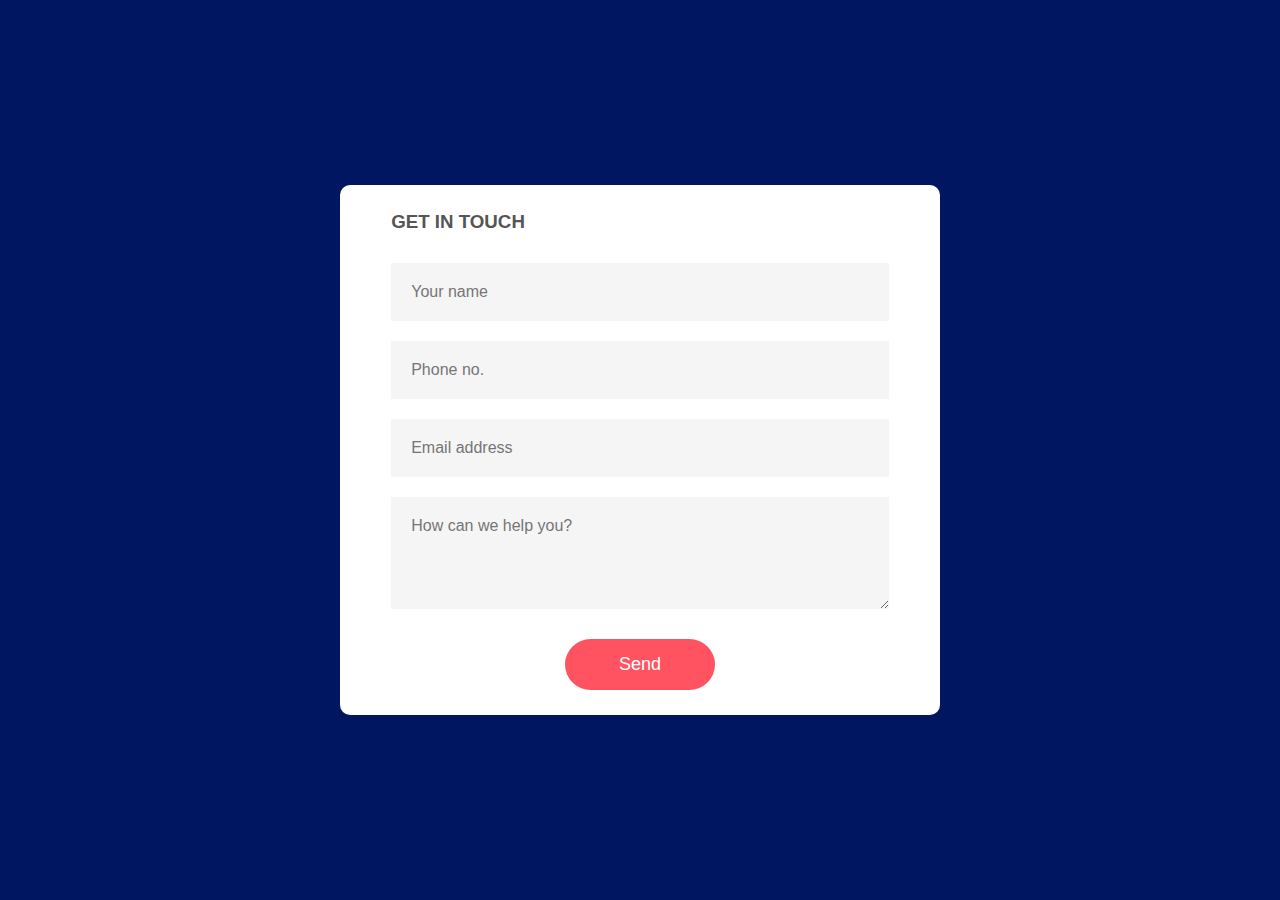
<file: index.html>
<!DOCTYPE html>
<html lang="en">

<head>
  <meta charset="UTF-8">
  <meta http-equiv="X-UA-Compatible" content="IE=edge">
  <meta name="viewport" content="width=device-width, initial-scale=1.0">
  <title>Practice Forms to Email</title>
  <link rel="stylesheet" href="style.css">

</head>

<body>

  <div class="container">
    <form action="https://formsubmit.co/d9ca95f3d8faf3f9062ba76aade6cb44" method="POST" autocomplete="on">
      <!-- Honeypot -->
      <input type="text" name="_honey" style="display: none;">
      <!-- Disable Captcha -->
      <input type="hidden" name="_captcha" value="false">
      <input type="hidden" name="_next" value="https://madelienee1.github.io/formpractice/success.html">

      <h3>GET IN TOUCH</h3>
      <input type="text" id="name" name="Name" placeholder="Your name" required>
      <input type="text" id="phone" name="Phone" placeholder="Phone no." required>
      <input type="email" id="email" name="Email" placeholder="Email address" required>
      <textarea id="message" rows="4" name="Enquiry" placeholder="How can we help you?"></textarea>
      <button type="submit">Send</button>
    </form>

  </div>


</body>

</html>
</file>
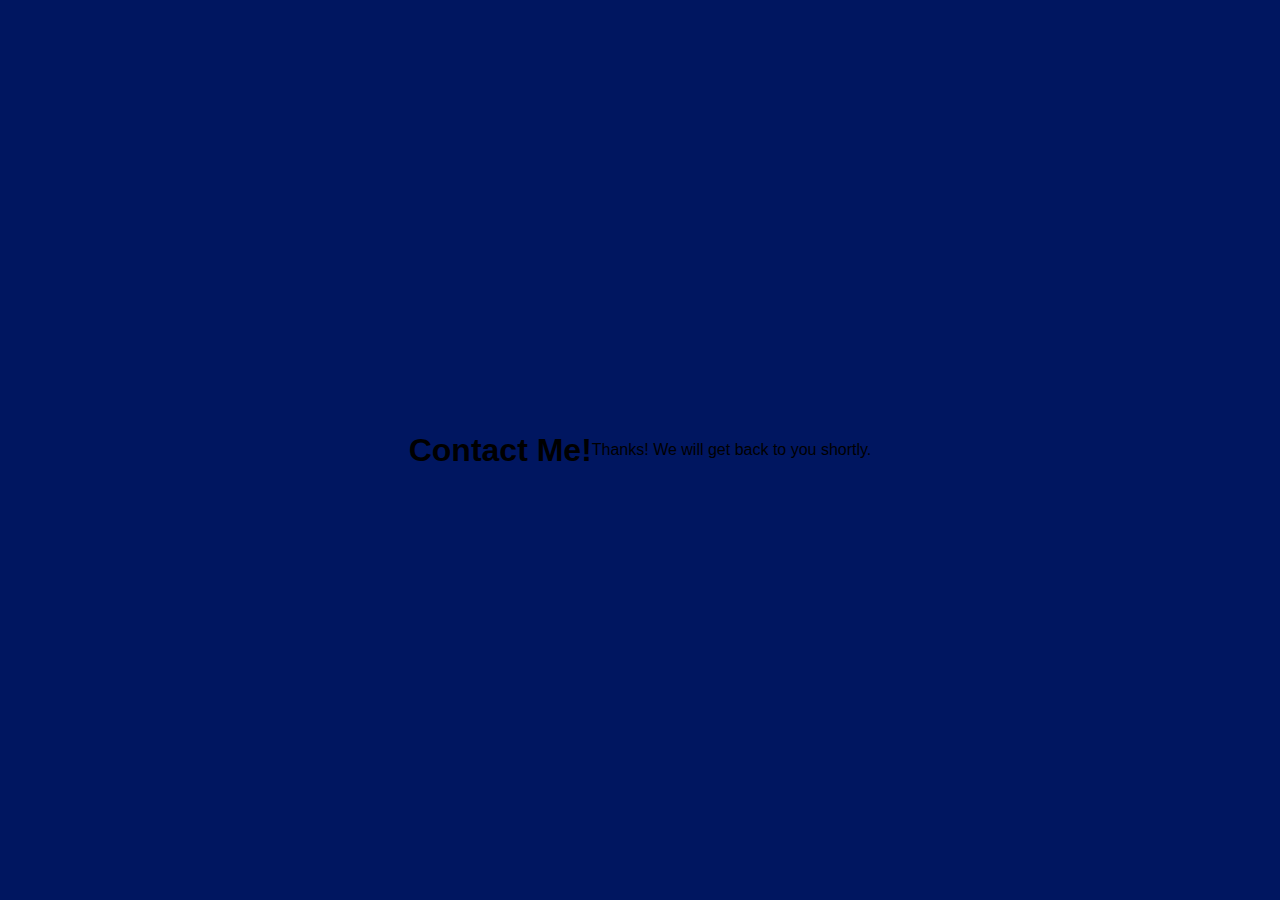
<file: succes.html>
<!DOCTYPE html>
<html lang="en">
<head>
    <meta charset="UTF-8">
    <meta http-equiv="X-UA-Compatible" content="IE=edge">
    <meta name="viewport" content="width=device-width, initial-scale=1.0">
    <title>Practice Forms to Email</title>
    <link rel="stylesheet" href="style.css">
    
</head>

<body>

  <div class="container">
    <h1>Contact Me!</h1>
    <p>Thanks! We will get back to you shortly.</p>
  </div>
</body>
</html>
</file>
<file: style.css>
* {
  margin: 0;
  padding: 0;
  box-sizing: border-box;
  font-family: sans-serif;
}

.container {
  width: 100%;
  height: 100vh;
  background-color: #001660;
  display: flex;
  align-items: center;
  justify-content: center;
}

form {
  background-color: #fff;
  display: flex;
  flex-direction: column;
  padding: 2vw 4vw;
  width: 90%;
  max-width: 600px;
  border-radius: 10px;

}

form h3 {
  color: #555;
  font-weight: 800;
  margin-bottom: 20px;
}

form input, form textarea {
  border: 0;
  margin: 10px 0;
  padding: 20px;
  outline: none;
  background-color: #f5f5f5;
  font-size: 1rem;
}

form button {
  padding: 15px;
  background-color: #ff5361;
  color: white;
  font-size: 18px;
  border: 0;
  outline: none;
  cursor: pointer;
  width: 150px;
  margin: 20px auto 0;
  border-radius: 30px;
}
</file>
